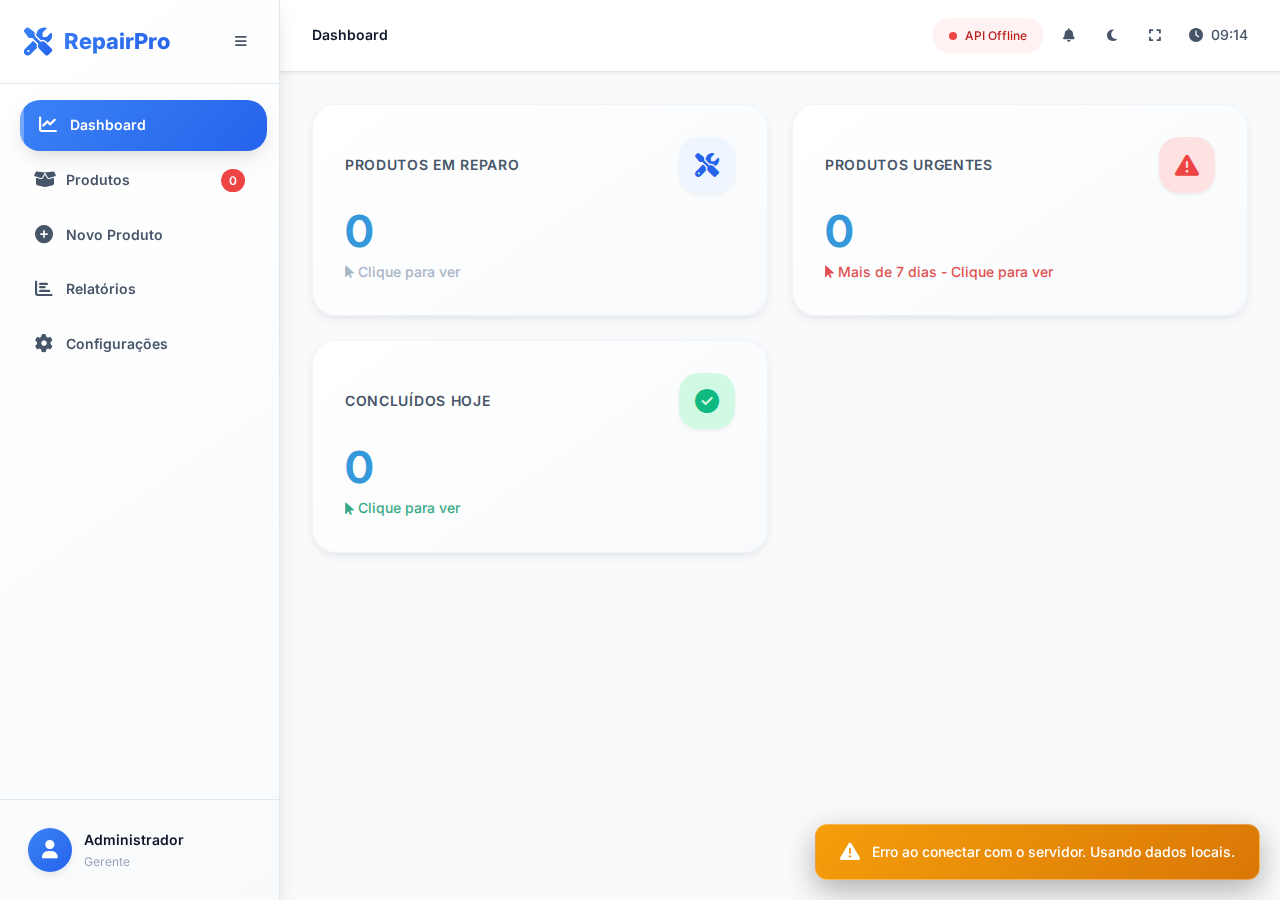
<file: index.html>
<!DOCTYPE html>
<html lang="pt-BR">
<head>
    <meta charset="UTF-8">
    <meta name="viewport" content="width=device-width, initial-scale=1.0">
    <title>RepairPro - Sistema Profissional de Gestão de Consertos</title>
    <link rel="stylesheet" href="styles.css">
    <link href="https://cdnjs.cloudflare.com/ajax/libs/font-awesome/6.4.0/css/all.min.css" rel="stylesheet">
    <link href="https://fonts.googleapis.com/css2?family=Inter:wght@300;400;500;600;700;800&display=swap" rel="stylesheet">
</head>
<body>
    <!-- Sidebar Navigation -->
    <nav class="sidebar" id="sidebar">
        <div class="sidebar-header">
            <div class="logo">
                <i class="fas fa-tools"></i>
                <span class="logo-text">RepairPro</span>
            </div>
            <button class="sidebar-toggle" id="sidebarToggle">
                <i class="fas fa-bars"></i>
            </button>
        </div>
        
        <div class="sidebar-menu">
            <ul class="menu-list">
                <li class="menu-item active" data-page="dashboard">
                    <a href="#" class="menu-link">
                        <i class="fas fa-chart-line"></i>
                        <span class="menu-text">Dashboard</span>
                    </a>
                </li>
                <li class="menu-item" data-page="produtos">
                    <a href="#" class="menu-link">
                        <i class="fas fa-box-open"></i>
                        <span class="menu-text">Produtos</span>
                        <span class="menu-badge" id="produtosBadge">0</span>
                    </a>
                </li>
                <li class="menu-item" data-page="cadastro">
                    <a href="#" class="menu-link">
                        <i class="fas fa-plus-circle"></i>
                        <span class="menu-text">Novo Produto</span>
                    </a>
                </li>
                <li class="menu-item" data-page="relatorios">
                    <a href="#" class="menu-link">
                        <i class="fas fa-chart-bar"></i>
                        <span class="menu-text">Relatórios</span>
                    </a>
                </li>
                <li class="menu-item" data-page="configuracoes">
                    <a href="#" class="menu-link">
                        <i class="fas fa-cog"></i>
                        <span class="menu-text">Configurações</span>
                    </a>
                </li>
            </ul>
        </div>
        
        <div class="sidebar-footer">
            <div class="user-info">
                <div class="user-avatar">
                    <i class="fas fa-user"></i>
                </div>
                <div class="user-details">
                    <span class="user-name">Administrador</span>
                    <span class="user-role">Gerente</span>
                </div>
            </div>
        </div>
    </nav>

    <!-- Main Content -->
    <main class="main-content">
        <!-- Top Header -->
        <header class="top-header">
            <div class="header-left">
                <button class="mobile-menu-toggle" id="mobileMenuToggle">
                    <i class="fas fa-bars"></i>
                </button>
                <div class="breadcrumb">
                    <span class="breadcrumb-item active" id="currentPage">Dashboard</span>
                </div>
            </div>
            
            <div class="header-right">
                <div class="header-actions">
                    <div class="api-status" id="apiStatus" title="Status da API">
                        <span class="api-status-dot"></span>
                        <span class="api-status-text">Conectando...</span>
                    </div>
                    <button class="header-btn" id="btnNotifications" title="Notificações">
                        <i class="fas fa-bell"></i>
                        <span class="notification-badge" id="notificationCount" style="display: none;">0</span>
                    </button>
                    <button class="header-btn" id="btnTheme" title="Alternar Tema">
                        <i class="fas fa-moon"></i>
                    </button>
                    <button class="header-btn" id="btnFullscreen" title="Tela Cheia">
                        <i class="fas fa-expand"></i>
                    </button>
                </div>
                
                <div class="current-time">
                    <i class="fas fa-clock"></i>
                    <span id="currentTime"></span>
                </div>
            </div>
        </header>

        <!-- Page Content Container -->
        <div class="page-container" id="pageContainer">
            <!-- Content will be dynamically loaded here -->
        </div>
    </main>

    <!-- Notification Panel -->
    <div class="notification-panel" id="notificationPanel">
        <div class="notification-header">
            <h3>Notificações</h3>
            <button class="close-notifications" id="closeNotifications">
                <i class="fas fa-times"></i>
            </button>
        </div>
        <div class="notification-list" id="notificationList">
            <!-- Notifications will be loaded here -->
        </div>
    </div>

    <!-- Overlay -->
    <div class="overlay" id="overlay"></div>

    <!-- Modal de Produto Detalhado -->
    <div id="modalProdutoDetalhado" class="modal-overlay">
        <div class="modal-container">
            <div class="modal-header-detailed">
                <h2 id="modalTitulo">Detalhes do Produto</h2>
                <button class="modal-close" id="closeModalDetalhado">
                    <i class="fas fa-times"></i>
                </button>
            </div>
            <div class="modal-body-detailed" id="modalBodyDetalhado">
                <!-- Content will be loaded dynamically -->
            </div>
        </div>
    </div>

    <!-- Input oculto para importar arquivos -->
    <input type="file" id="inputImportar" accept=".json" style="display: none;">

    <script>
    // Script inline para testar os cards imediatamente
    console.log('✅ INLINE: Script carregado!');
    
    document.addEventListener('DOMContentLoaded', () => {
        console.log('✅ INLINE: DOM carregado!');
        
        // Configurar cliques nos cards
        const cardReparo = document.getElementById('card-em-reparo');
        const cardUrgentes = document.getElementById('card-urgentes');
        const cardConcluidos = document.getElementById('card-concluidos');
        
        console.log('Cards encontrados:', { cardReparo, cardUrgentes, cardConcluidos });
        
        if (cardReparo) {
            cardReparo.style.cursor = 'pointer';
            cardReparo.addEventListener('click', () => {
                alert('Card Produtos em Reparo clicado!');
                console.log('Clicou em Reparo');
            });
        }
        
        if (cardUrgentes) {
            cardUrgentes.style.cursor = 'pointer';
            cardUrgentes.addEventListener('click', () => {
                alert('Card Produtos Urgentes clicado!');
                console.log('Clicou em Urgentes');
            });
        }
        
        if (cardConcluidos) {
            cardConcluidos.style.cursor = 'pointer';
            cardConcluidos.addEventListener('click', () => {
                alert('Card Concluídos Hoje clicado!');
                console.log('Clicou em Concluídos');
            });
        }
    });
    </script>
    <script src="script.js"></script>
</body>
</html>
</file>
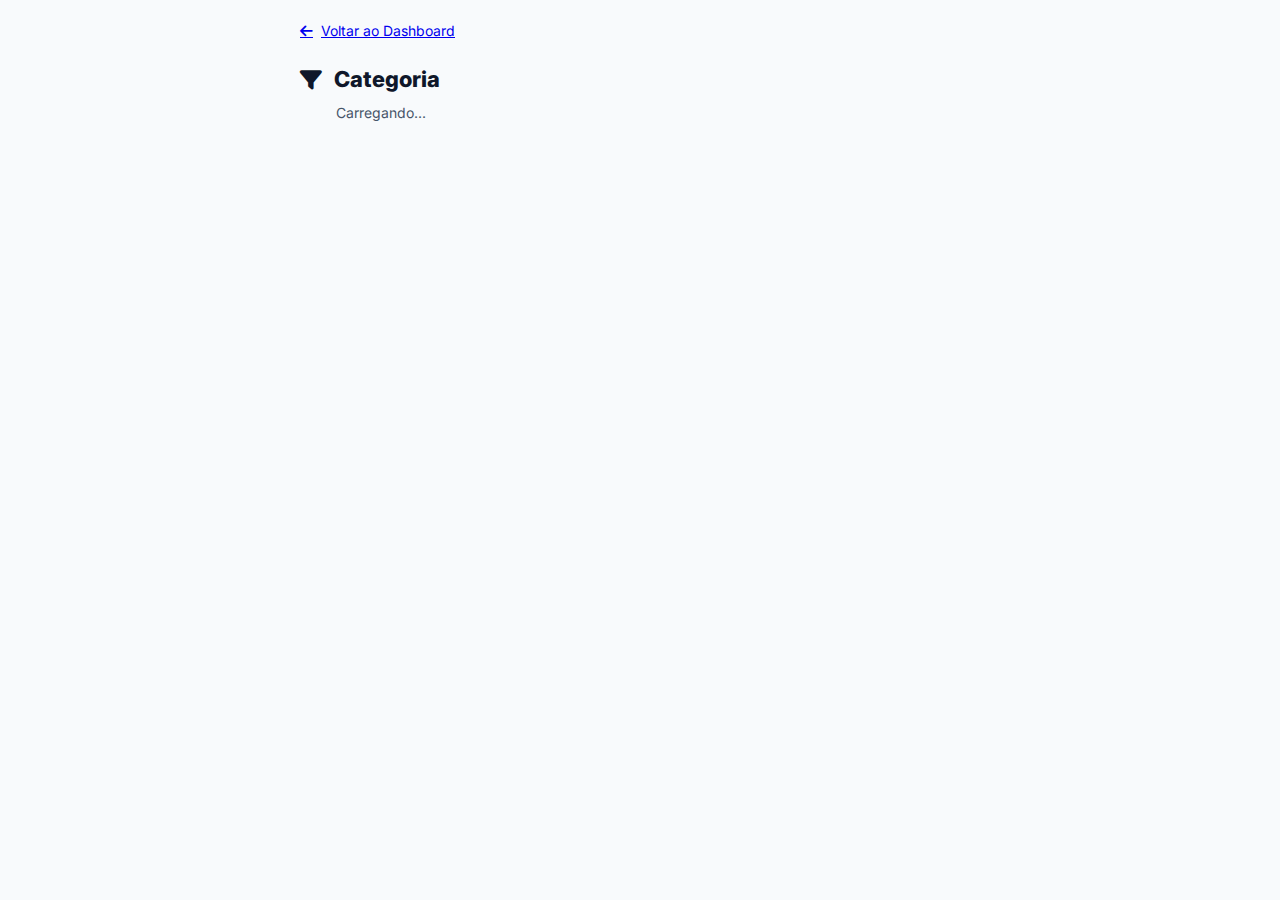
<file: categoria.html>
<!DOCTYPE html>
<html lang="pt-BR">
<head>
  <meta charset="UTF-8" />
  <meta name="viewport" content="width=device-width, initial-scale=1.0" />
  <title>RepairPro - Categoria</title>
  <link rel="stylesheet" href="styles.css" />
  <link href="https://cdnjs.cloudflare.com/ajax/libs/font-awesome/6.4.0/css/all.min.css" rel="stylesheet" />
  <link href="https://fonts.googleapis.com/css2?family=Inter:wght@300;400;500;600;700;800&display=swap" rel="stylesheet" />
  <style>
    .categoria-header {
      display: flex;
      align-items: center;
      justify-content: space-between;
      margin: 1.25rem 0 1rem 0;
    }
    .categoria-title {
      display: flex; align-items: center; gap: .75rem;
      font-size: 1.375rem; font-weight: 800;
    }
    .categoria-sub {
      color: var(--text-secondary);
      margin-left: 2.25rem;
    }
    .back-link { display: inline-flex; align-items: center; gap: .5rem; }
    .back-link i { font-size: 0.9rem; }
  </style>
</head>
<body>
  <main class="main-content" style="padding: 1.25rem;">
    <a class="back-link" href="index.html"><i class="fas fa-arrow-left"></i> Voltar ao Dashboard</a>

    <div class="categoria-header">
      <div>
        <div class="categoria-title" id="categoriaTitulo">
          <i class="fas fa-filter"></i> Categoria
        </div>
        <div class="categoria-sub" id="categoriaSub">Carregando...</div>
      </div>
    </div>

    <div class="products-grid" id="listaCategoria"></div>
  </main>

  <script src="script.js"></script>
  <script>
    // Aguarda o sistema estar pronto
    document.addEventListener('DOMContentLoaded', async () => {
      // Tenta várias vezes até o objeto global estar disponível
      const waitForSistema = () => new Promise((resolve) => {
        const start = Date.now();
        const timer = setInterval(() => {
          if (window.sistema && window.sistema.listarProdutosAPI) {
            clearInterval(timer);
            resolve(window.sistema);
          }
          if (Date.now() - start > 3000) {
            clearInterval(timer);
            resolve(window.sistema);
          }
        }, 50);
      });

      const sistema = await waitForSistema();
      const params = new URLSearchParams(window.location.search);
      const filtro = params.get('filtro') || 'todos';

      // Título e subtítulo
      const titulo = document.getElementById('categoriaTitulo');
      const sub = document.getElementById('categoriaSub');
      const mapTitulo = {
        'reparo': 'Produtos em Reparo',
        'urgente': 'Produtos Urgentes',
        'concluido-hoje': 'Concluídos Hoje',
        'concluido': 'Concluídos',
        'pendente': 'Pendentes'
      };
      titulo.innerHTML = `<i class="fas fa-filter"></i> ${mapTitulo[filtro] || 'Categoria'}`;

      try {
        // Mapeia para o valor aceito pela API
        const statusAPI = sistema.mapearFiltroURLParaStatusAPI(filtro);
        const listaEl = document.getElementById('listaCategoria');
        sub.textContent = 'Carregando produtos...';

        // Faz a requisição filtrada diretamente na API
        const dados = await sistema.listarProdutosAPI(statusAPI ? { status: statusAPI } : {});
        const produtos = (dados || []).map(p => sistema.mapearDaAPI(p));

        if (!produtos.length) {
          sub.textContent = 'Nenhum produto encontrado para esta categoria.';
          listaEl.innerHTML = sistema.getEmptyState ? sistema.getEmptyState() : '<p>Nenhum produto.</p>';
          return;
        }

        sub.textContent = `${produtos.length} produto(s) encontrado(s)`;
        listaEl.innerHTML = produtos.map(p => sistema.criarCardProduto(p)).join('');
      } catch (e) {
        console.error(e);
        sub.textContent = 'Erro ao carregar produtos.';
      }
    });
  </script>
</body>
</html>
</file>
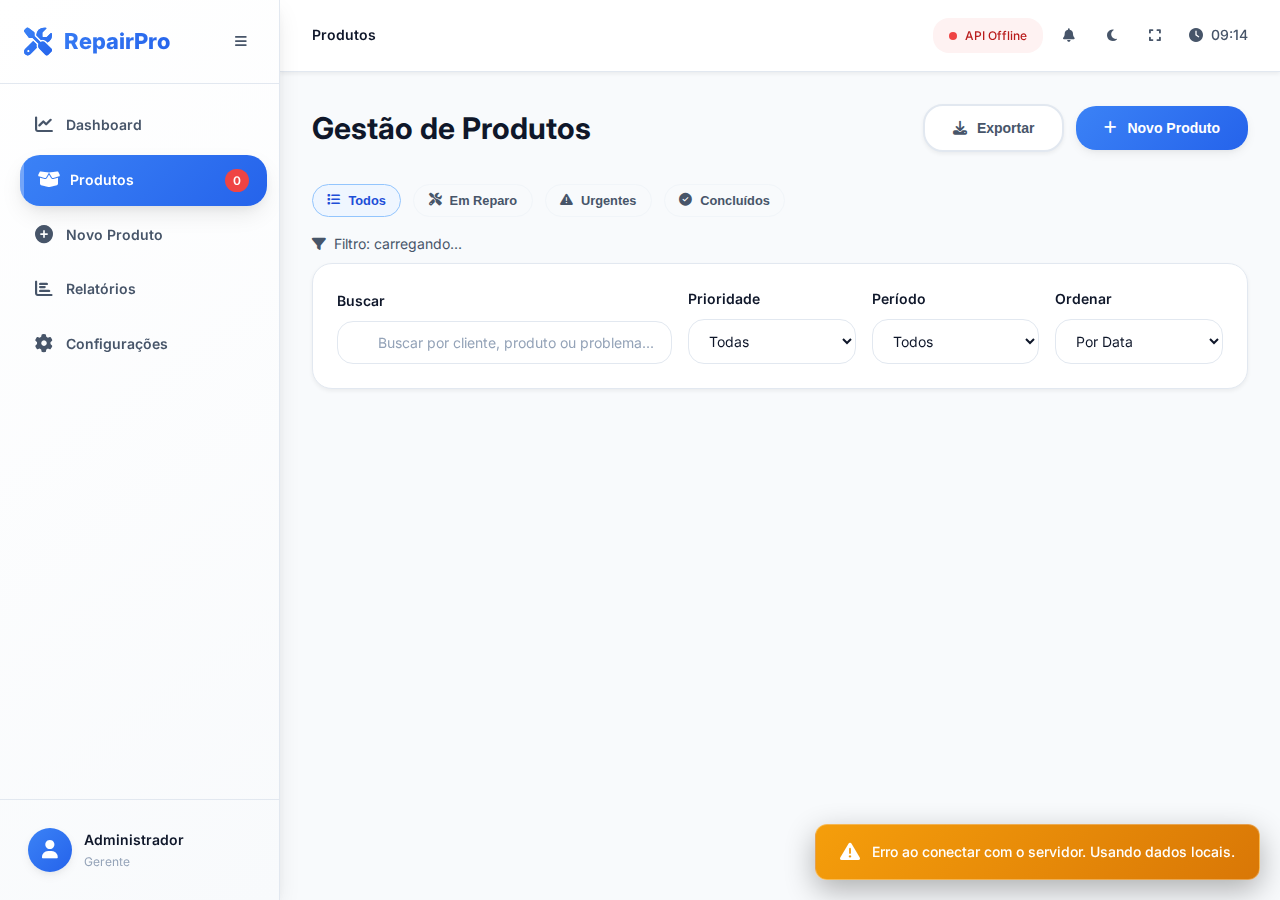
<file: produtos.html>
<!DOCTYPE html>
<html lang="pt-BR">
<head>
    <meta charset="UTF-8">
    <meta name="viewport" content="width=device-width, initial-scale=1.0">
    <title>RepairPro - Produtos</title>
    <link rel="stylesheet" href="styles.css">
    <link href="https://cdnjs.cloudflare.com/ajax/libs/font-awesome/6.4.0/css/all.min.css" rel="stylesheet">
    <link href="https://fonts.googleapis.com/css2?family=Inter:wght@300;400;500;600;700;800&display=swap" rel="stylesheet">
</head>
<body>
    <!-- Sidebar Navigation -->
    <nav class="sidebar" id="sidebar">
        <div class="sidebar-header">
            <div class="logo">
                <i class="fas fa-tools"></i>
                <span class="logo-text">RepairPro</span>
            </div>
            <button class="sidebar-toggle" id="sidebarToggle">
                <i class="fas fa-bars"></i>
            </button>
        </div>
        
        <div class="sidebar-menu">
            <ul class="menu-list">
                <li class="menu-item" data-page="dashboard">
                    <a href="index.html" class="menu-link">
                        <i class="fas fa-chart-line"></i>
                        <span class="menu-text">Dashboard</span>
                    </a>
                </li>
                <li class="menu-item active" data-page="produtos">
                    <a href="#" class="menu-link">
                        <i class="fas fa-box-open"></i>
                        <span class="menu-text">Produtos</span>
                        <span class="menu-badge" id="produtosBadge">0</span>
                    </a>
                </li>
                <li class="menu-item" data-page="cadastro">
                    <a href="#" class="menu-link">
                        <i class="fas fa-plus-circle"></i>
                        <span class="menu-text">Novo Produto</span>
                    </a>
                </li>
                <li class="menu-item" data-page="relatorios">
                    <a href="#" class="menu-link">
                        <i class="fas fa-chart-bar"></i>
                        <span class="menu-text">Relatórios</span>
                    </a>
                </li>
                <li class="menu-item" data-page="configuracoes">
                    <a href="#" class="menu-link">
                        <i class="fas fa-cog"></i>
                        <span class="menu-text">Configurações</span>
                    </a>
                </li>
            </ul>
        </div>
        
        <div class="sidebar-footer">
            <div class="user-info">
                <div class="user-avatar">
                    <i class="fas fa-user"></i>
                </div>
                <div class="user-details">
                    <span class="user-name">Administrador</span>
                    <span class="user-role">Gerente</span>
                </div>
            </div>
        </div>
    </nav>

    <!-- Main Content -->
    <main class="main-content">
        <!-- Top Header -->
        <header class="top-header">
            <div class="header-left">
                <button class="mobile-menu-toggle" id="mobileMenuToggle">
                    <i class="fas fa-bars"></i>
                </button>
                <div class="breadcrumb">
                    <span class="breadcrumb-item active" id="currentPage">Produtos</span>
                </div>
            </div>
            
            <div class="header-right">
                <div class="header-actions">
                    <div class="api-status" id="apiStatus" title="Status da API">
                        <span class="api-status-dot"></span>
                        <span class="api-status-text">Conectando...</span>
                    </div>
                    <button class="header-btn" id="btnNotifications" title="Notificações">
                        <i class="fas fa-bell"></i>
                        <span class="notification-badge" id="notificationCount" style="display: none;">0</span>
                    </button>
                    <button class="header-btn" id="btnTheme" title="Alternar Tema">
                        <i class="fas fa-moon"></i>
                    </button>
                    <button class="header-btn" id="btnFullscreen" title="Tela Cheia">
                        <i class="fas fa-expand"></i>
                    </button>
                </div>
                
                <div class="current-time">
                    <i class="fas fa-clock"></i>
                    <span id="currentTime"></span>
                </div>
            </div>
        </header>

        <!-- Page Content Container -->
        <div class="page-container" id="pageContainer">
            <!-- Content will be dynamically loaded here -->
        </div>
    </main>

    <!-- Notification Panel -->
    <div class="notification-panel" id="notificationPanel">
        <div class="notification-header">
            <h3>Notificações</h3>
            <button class="close-notifications" id="closeNotifications">
                <i class="fas fa-times"></i>
            </button>
        </div>
        <div class="notification-list" id="notificationList">
            <!-- Notifications will be loaded here -->
        </div>
    </div>

    <!-- Overlay -->
    <div class="overlay" id="overlay"></div>

    <!-- Modal de Produto Detalhado -->
    <div id="modalProdutoDetalhado" class="modal-overlay">
        <div class="modal-container">
            <div class="modal-header-detailed">
                <h2 id="modalTitulo">Detalhes do Produto</h2>
                <button class="modal-close" id="closeModalDetalhado">
                    <i class="fas fa-times"></i>
                </button>
            </div>
            <div class="modal-body-detailed" id="modalBodyDetalhado">
                <!-- Content will be loaded dynamically -->
            </div>
        </div>
    </div>

    <!-- Input oculto para importar arquivos -->
    <input type="file" id="inputImportar" accept=".json" style="display: none;">

    <script src="script.js"></script>
</body>
</html>
</file>
<file: styles.css>
/* ===== RESET & BASE STYLES ===== */
* {
    margin: 0;
    padding: 0;
    box-sizing: border-box;
}

:root {
    /* Primary Colors - Modern Blue Gradient Palette */
    --primary-50: #eff6ff;
    --primary-100: #dbeafe;
    --primary-200: #bfdbfe;
    --primary-300: #93c5fd;
    --primary-400: #60a5fa;
    --primary-500: #3b82f6;
    --primary-600: #2563eb;
    --primary-700: #1d4ed8;
    --primary-800: #1e40af;
    --primary-900: #1e3a8a;
    
    /* Neutral Colors - Sophisticated Gray Scale */
    --neutral-50: #f8fafc;
    --neutral-100: #f1f5f9;
    --neutral-200: #e2e8f0;
    --neutral-300: #cbd5e1;
    --neutral-400: #94a3b8;
    --neutral-500: #64748b;
    --neutral-600: #475569;
    --neutral-700: #334155;
    --neutral-800: #1e293b;
    --neutral-900: #0f172a;
    
    /* Status Colors - Vibrant & Professional */
    --success-50: #ecfdf5;
    --success-100: #d1fae5;
    --success-500: #10b981;
    --success-600: #059669;
    --success-700: #047857;
    
    --warning-50: #fffbeb;
    --warning-100: #fef3c7;
    --warning-500: #f59e0b;
    --warning-600: #d97706;
    --warning-700: #b45309;
    
    --error-50: #fef2f2;
    --error-100: #fee2e2;
    --error-500: #ef4444;
    --error-600: #dc2626;
    --error-700: #b91c1c;
    
    /* Semantic Colors - Light Mode */
    --background: #ffffff;
    --surface: #ffffff;
    --surface-secondary: #f8fafc;
    --surface-hover: #f1f5f9;
    --border: #e2e8f0;
    --border-light: #f1f5f9;
    --text-primary: #0f172a;
    --text-secondary: #475569;
    --text-muted: #94a3b8;
    
    /* Gradients */
    --gradient-primary: linear-gradient(135deg, #667eea 0%, #764ba2 100%);
    --gradient-success: linear-gradient(135deg, #10b981 0%, #059669 100%);
    --gradient-warning: linear-gradient(135deg, #f59e0b 0%, #d97706 100%);
    --gradient-error: linear-gradient(135deg, #ef4444 0%, #dc2626 100%);
    --gradient-blue: linear-gradient(135deg, #3b82f6 0%, #2563eb 100%);
    --gradient-purple: linear-gradient(135deg, #8b5cf6 0%, #7c3aed 100%);
    --gradient-surface: linear-gradient(145deg, #ffffff 0%, #f8fafc 100%);
    
    /* Layout */
    --sidebar-width: 280px;
    --sidebar-collapsed-width: 80px;
    --header-height: 72px;
    
    /* Shadows - Enhanced 3D Effect */
    --shadow-xs: 0 1px 2px 0 rgba(0, 0, 0, 0.05);
    --shadow-sm: 0 2px 4px 0 rgba(0, 0, 0, 0.06);
    --shadow-md: 0 4px 12px -2px rgba(0, 0, 0, 0.08), 0 2px 6px -2px rgba(0, 0, 0, 0.05);
    --shadow-lg: 0 10px 24px -4px rgba(0, 0, 0, 0.1), 0 4px 12px -4px rgba(0, 0, 0, 0.08);
    --shadow-xl: 0 20px 40px -8px rgba(0, 0, 0, 0.12), 0 8px 16px -6px rgba(0, 0, 0, 0.1);
    --shadow-2xl: 0 25px 50px -12px rgba(0, 0, 0, 0.25);
    --shadow-inner: inset 0 2px 4px 0 rgba(0, 0, 0, 0.06);
    
    /* Border Radius - Larger & More Modern */
    --radius-sm: 0.5rem;
    --radius-md: 0.75rem;
    --radius-lg: 1rem;
    --radius-xl: 1.25rem;
    --radius-2xl: 1.5rem;
    --radius-3xl: 2rem;
    --radius-full: 9999px;
    
    /* Transitions - Smooth & Professional */
    --transition-fast: 150ms cubic-bezier(0.4, 0, 0.2, 1);
    --transition-normal: 250ms cubic-bezier(0.4, 0, 0.2, 1);
    --transition-slow: 350ms cubic-bezier(0.4, 0, 0.2, 1);
    --transition-bounce: 500ms cubic-bezier(0.68, -0.55, 0.265, 1.55);
}

body {
    font-family: 'Inter', -apple-system, BlinkMacSystemFont, 'Segoe UI', Roboto, 'Helvetica Neue', Arial, sans-serif;
    background: var(--surface-secondary);
    color: var(--text-primary);
    line-height: 1.6;
    font-size: 14px;
    overflow-x: hidden;
    -webkit-font-smoothing: antialiased;
    -moz-osx-font-smoothing: grayscale;
    transition: background-color var(--transition-normal), color var(--transition-normal);
}

/* ===== SIDEBAR ===== */
.sidebar {
    position: fixed;
    top: 0;
    left: 0;
    width: var(--sidebar-width);
    height: 100vh;
    background: var(--gradient-surface);
    border-right: 1px solid var(--border);
    box-shadow: var(--shadow-lg);
    z-index: 1000;
    transition: all var(--transition-normal);
    display: flex;
    flex-direction: column;
    backdrop-filter: blur(10px);
}

.sidebar.collapsed {
    width: var(--sidebar-collapsed-width);
}

.sidebar-header {
    padding: 1.5rem;
    border-bottom: 1px solid var(--border);
    display: flex;
    align-items: center;
    justify-content: space-between;
    min-height: var(--header-height);
}

.logo {
    display: flex;
    align-items: center;
    gap: 0.75rem;
    font-weight: 800;
    font-size: 1.375rem;
    background: var(--gradient-blue);
    -webkit-background-clip: text;
    -webkit-text-fill-color: transparent;
    background-clip: text;
}

.logo i {
    font-size: 1.75rem;
    background: var(--gradient-blue);
    -webkit-background-clip: text;
    -webkit-text-fill-color: transparent;
    background-clip: text;
    animation: pulse 2s ease-in-out infinite;
}

.logo-text {
    transition: opacity var(--transition-normal);
}

.sidebar.collapsed .logo-text {
    opacity: 0;
    width: 0;
}

.sidebar-toggle {
    background: none;
    border: none;
    color: var(--text-secondary);
    cursor: pointer;
    padding: 0.5rem;
    border-radius: var(--radius-md);
    transition: all var(--transition-fast);
}

.sidebar-toggle:hover {
    background-color: var(--neutral-100);
    color: var(--text-primary);
}

.sidebar-menu {
    flex: 1;
    padding: 1rem 0;
    overflow-y: auto;
}

.menu-list {
    list-style: none;
    padding: 0 1rem;
}

.menu-item {
    margin-bottom: 0.25rem;
}

.menu-link {
    display: flex;
    align-items: center;
    gap: 0.75rem;
    padding: 0.875rem 1.125rem;
    color: var(--text-secondary);
    text-decoration: none;
    border-radius: var(--radius-xl);
    transition: all var(--transition-normal);
    position: relative;
    font-weight: 600;
    overflow: hidden;
}

.menu-link::before {
    content: '';
    position: absolute;
    left: 0;
    top: 0;
    width: 4px;
    height: 100%;
    background: var(--gradient-blue);
    transform: scaleY(0);
    transition: transform var(--transition-normal);
    border-radius: 0 4px 4px 0;
}

.menu-link:hover {
    background: var(--primary-50);
    color: var(--primary-600);
    transform: translateX(4px);
}

.menu-link:hover::before {
    transform: scaleY(1);
}

.menu-item.active .menu-link {
    background: var(--gradient-blue);
    color: white;
    box-shadow: var(--shadow-lg);
    transform: translateX(4px);
}

.menu-item.active .menu-link::before {
    transform: scaleY(1);
    background: rgba(255, 255, 255, 0.3);
}

.menu-link i {
    font-size: 1.125rem;
    width: 1.25rem;
    text-align: center;
}

.menu-text {
    transition: opacity var(--transition-normal);
    white-space: nowrap;
}

.sidebar.collapsed .menu-text {
    opacity: 0;
    width: 0;
}

.menu-badge {
    background-color: var(--error-500);
    color: white;
    font-size: 0.75rem;
    font-weight: 600;
    padding: 0.125rem 0.5rem;
    border-radius: 9999px;
    margin-left: auto;
    min-width: 1.25rem;
    text-align: center;
    transition: opacity var(--transition-normal);
}

.sidebar.collapsed .menu-badge {
    opacity: 0;
    width: 0;
}

.sidebar-footer {
    padding: 1rem;
    border-top: 1px solid var(--border);
}

.user-info {
    display: flex;
    align-items: center;
    gap: 0.75rem;
    padding: 0.75rem;
    border-radius: var(--radius-lg);
    transition: background-color var(--transition-fast);
}

.user-info:hover {
    background-color: var(--neutral-50);
}

.user-avatar {
    width: 2.75rem;
    height: 2.75rem;
    background: var(--gradient-blue);
    border-radius: var(--radius-full);
    display: flex;
    align-items: center;
    justify-content: center;
    color: white;
    font-size: 1.125rem;
    box-shadow: var(--shadow-md);
    transition: all var(--transition-normal);
}

.user-info:hover .user-avatar {
    transform: scale(1.1);
    box-shadow: var(--shadow-lg);
}

.user-details {
    display: flex;
    flex-direction: column;
    transition: opacity var(--transition-normal);
}

.sidebar.collapsed .user-details {
    opacity: 0;
    width: 0;
}

.user-name {
    font-weight: 600;
    color: var(--text-primary);
    font-size: 0.875rem;
}

.user-role {
    font-size: 0.75rem;
    color: var(--text-muted);
}

/* ===== MAIN CONTENT ===== */
.main-content {
    margin-left: var(--sidebar-width);
    min-height: 100vh;
    transition: margin-left var(--transition-normal);
    display: flex;
    flex-direction: column;
}

.sidebar.collapsed + .main-content {
    margin-left: var(--sidebar-collapsed-width);
}

/* ===== TOP HEADER ===== */
.top-header {
    height: var(--header-height);
    background: var(--background);
    border-bottom: 1px solid var(--border);
    display: flex;
    align-items: center;
    justify-content: space-between;
    padding: 0 2rem;
    position: sticky;
    top: 0;
    z-index: 100;
}

.header-left {
    display: flex;
    align-items: center;
    gap: 1rem;
}

.mobile-menu-toggle {
    display: none;
    background: none;
    border: none;
    color: var(--text-secondary);
    cursor: pointer;
    padding: 0.5rem;
    border-radius: var(--radius-md);
}

.mobile-menu-toggle:hover {
    background-color: var(--neutral-100);
}

.breadcrumb {
    display: flex;
    align-items: center;
    gap: 0.5rem;
}

.breadcrumb-item {
    color: var(--text-secondary);
    font-size: 0.875rem;
}

.breadcrumb-item.active {
    color: var(--text-primary);
    font-weight: 600;
}

.header-right {
    display: flex;
    align-items: center;
    gap: 1rem;
}

.header-actions {
    display: flex;
    align-items: center;
    gap: 0.5rem;
}

/* API Status Indicator */
.api-status {
    display: flex;
    align-items: center;
    gap: 0.5rem;
    padding: 0.5rem 1rem;
    background: var(--neutral-50);
    border-radius: var(--radius-lg);
    font-size: 0.75rem;
    font-weight: 500;
    transition: all var(--transition-fast);
}

.api-status-dot {
    width: 8px;
    height: 8px;
    border-radius: 50%;
    background: var(--warning-500);
    animation: pulse-dot 2s infinite;
}

.api-status.connected .api-status-dot {
    background: var(--success-500);
    animation: none;
}

.api-status.disconnected .api-status-dot {
    background: var(--error-500);
    animation: none;
}

.api-status.connected {
    background: var(--success-50);
    color: var(--success-700);
}

.api-status.disconnected {
    background: var(--error-50);
    color: var(--error-700);
}

.api-status-text {
    white-space: nowrap;
}

@keyframes pulse-dot {
    0%, 100% {
        opacity: 1;
        transform: scale(1);
    }
    50% {
        opacity: 0.5;
        transform: scale(1.1);
    }
}

.header-btn {
    position: relative;
    background: none;
    border: none;
    color: var(--text-secondary);
    cursor: pointer;
    padding: 0.75rem;
    border-radius: var(--radius-md);
    transition: all var(--transition-fast);
}

.header-btn:hover {
    background-color: var(--neutral-100);
    color: var(--text-primary);
}

.notification-badge {
    position: absolute;
    top: 0.25rem;
    right: 0.25rem;
    background-color: var(--error-500);
    color: white;
    font-size: 0.625rem;
    font-weight: 600;
    padding: 0.125rem 0.375rem;
    border-radius: 9999px;
    min-width: 1rem;
    text-align: center;
}

.current-time {
    display: flex;
    align-items: center;
    gap: 0.5rem;
    color: var(--text-secondary);
    font-size: 0.875rem;
    font-weight: 500;
}

/* ===== PAGE CONTAINER ===== */
.page-container {
    flex: 1;
    padding: 2rem;
    max-width: 100%;
    overflow-x: auto;
}

/* ===== DASHBOARD STYLES ===== */
.dashboard-grid {
    display: grid;
    grid-template-columns: repeat(auto-fit, minmax(300px, 1fr));
    gap: 1.5rem;
    margin-bottom: 2rem;
}

.stat-card {
    background: var(--gradient-surface);
    border: 1px solid var(--border-light);
    border-radius: var(--radius-2xl);
    padding: 2rem;
    transition: all var(--transition-normal);
    position: relative;
    overflow: hidden;
    box-shadow: var(--shadow-md);
}

.stat-card::before {
    content: '';
    position: absolute;
    top: 0;
    left: 0;
    width: 100%;
    height: 100%;
    background: var(--gradient-blue);
    opacity: 0;
    transition: opacity var(--transition-normal);
    z-index: 0;
}

.stat-card::after {
    content: '';
    position: absolute;
    bottom: 0;
    left: 0;
    width: 100%;
    height: 4px;
    background: var(--gradient-blue);
    transform: scaleX(0);
    transform-origin: left;
    transition: transform var(--transition-normal);
}

.stat-card:hover {
    box-shadow: var(--shadow-xl);
    transform: translateY(-8px) scale(1.02);
    border-color: var(--primary-200);
}

.stat-card:hover::before {
    opacity: 0.03;
}

.stat-card:hover::after {
    transform: scaleX(1);
}

.stat-card > * {
    position: relative;
    z-index: 1;
}

/* Stat Card Clickable */
.stat-card-clickable {
    cursor: pointer;
    user-select: none;
}

.stat-card-clickable:hover {
    box-shadow: var(--shadow-2xl);
    transform: translateY(-10px) scale(1.03);
    border-color: var(--primary-300);
}

.stat-card-clickable:active {
    transform: translateY(-6px) scale(1.01);
    transition: transform 0.1s ease;
}

.stat-card-clickable .stat-change {
    opacity: 0.8;
    transition: opacity var(--transition-fast);
}

.stat-card-clickable:hover .stat-change {
    opacity: 1;
}

.stat-header {
    display: flex;
    align-items: center;
    justify-content: space-between;
    margin-bottom: 1rem;
}

.stat-title {
    font-size: 0.875rem;
    font-weight: 600;
    color: var(--text-secondary);
    text-transform: uppercase;
    letter-spacing: 0.05em;
}

.stat-icon {
    width: 3.5rem;
    height: 3.5rem;
    border-radius: var(--radius-xl);
    display: flex;
    align-items: center;
    justify-content: center;
    font-size: 1.5rem;
    background: var(--primary-50);
    color: var(--primary-600);
    box-shadow: var(--shadow-sm);
    transition: all var(--transition-normal);
}

.stat-card:hover .stat-icon {
    transform: scale(1.1) rotate(5deg);
    box-shadow: var(--shadow-md);
}

.stat-value {
    font-size: 2.75rem;
    font-weight: 900;
    color: var(--text-primary);
    margin-bottom: 0.5rem;
    line-height: 1;
    letter-spacing: -0.02em;
    transition: all var(--transition-normal);
}

.stat-card:hover .stat-value {
    transform: scale(1.05);
    color: var(--primary-600);
}

.stat-change {
    display: flex;
    align-items: center;
    gap: 0.25rem;
    font-size: 0.875rem;
    font-weight: 500;
}

.stat-change.positive {
    color: var(--success-600);
}

.stat-change.negative {
    color: var(--error-600);
}

.stat-change.neutral {
    color: var(--text-muted);
}

/* ===== PRODUCTS PAGE ===== */
.products-header {
    display: flex;
    align-items: center;
    justify-content: space-between;
    margin-bottom: 2rem;
    flex-wrap: wrap;
    gap: 1rem;
}

.page-title {
    font-size: 1.875rem;
    font-weight: 700;
    color: var(--text-primary);
    margin: 0;
}

.products-actions {
    display: flex;
    align-items: center;
    gap: 0.75rem;
}

.btn-primary {
    background: var(--gradient-blue);
    color: white;
    border: none;
    padding: 0.875rem 1.75rem;
    border-radius: var(--radius-xl);
    font-weight: 700;
    font-size: 0.875rem;
    cursor: pointer;
    transition: all var(--transition-normal);
    display: flex;
    align-items: center;
    gap: 0.625rem;
    box-shadow: var(--shadow-md);
    position: relative;
    overflow: hidden;
}

.btn-primary::before {
    content: '';
    position: absolute;
    top: 0;
    left: -100%;
    width: 100%;
    height: 100%;
    background: linear-gradient(90deg, transparent, rgba(255, 255, 255, 0.3), transparent);
    transition: left 0.5s;
}

.btn-primary:hover {
    transform: translateY(-2px) scale(1.02);
    box-shadow: var(--shadow-lg);
}

.btn-primary:hover::before {
    left: 100%;
}

.btn-primary:active {
    transform: translateY(0) scale(0.98);
}

.btn-secondary {
    background: var(--background);
    color: var(--text-secondary);
    border: 2px solid var(--border);
    padding: 0.875rem 1.75rem;
    border-radius: var(--radius-xl);
    font-weight: 600;
    font-size: 0.875rem;
    cursor: pointer;
    transition: all var(--transition-normal);
    display: flex;
    align-items: center;
    gap: 0.625rem;
    box-shadow: var(--shadow-sm);
}

.btn-secondary:hover {
    background: var(--surface-hover);
    border-color: var(--primary-300);
    color: var(--primary-600);
    transform: translateY(-2px);
    box-shadow: var(--shadow-md);
}

.btn-secondary:active {
    transform: translateY(0);
}

.products-filters {
    background: var(--background);
    border: 1px solid var(--border);
    border-radius: var(--radius-xl);
    padding: 1.5rem;
    margin-bottom: 1.5rem;
}

.filters-row {
    display: grid;
    grid-template-columns: 2fr 1fr 1fr 1fr;
    gap: 1rem;
    align-items: end;
}

.filter-group {
    display: flex;
    flex-direction: column;
    gap: 0.5rem;
}

.filter-label {
    font-size: 0.875rem;
    font-weight: 600;
    color: var(--text-primary);
}

.search-input {
    width: 100%;
    padding: 0.75rem 1rem 0.75rem 2.5rem;
    border: 1px solid var(--border);
    border-radius: var(--radius-lg);
    font-size: 0.875rem;
    background: var(--background);
    color: var(--text-primary);
    transition: all var(--transition-fast);
    position: relative;
}

.search-input:focus {
    outline: none;
    border-color: var(--primary-500);
    box-shadow: 0 0 0 3px var(--primary-50);
}

.search-wrapper {
    position: relative;
}

.search-icon {
    position: absolute;
    left: 0.75rem;
    top: 50%;
    transform: translateY(-50%);
    color: var(--text-muted);
    font-size: 1rem;
    pointer-events: none;
}

.filter-select {
    padding: 0.75rem 1rem;
    border: 1px solid var(--border);
    border-radius: var(--radius-lg);
    font-size: 0.875rem;
    background: var(--background);
    color: var(--text-primary);
    cursor: pointer;
    transition: all var(--transition-fast);
}

.filter-select:focus {
    outline: none;
    border-color: var(--primary-500);
    box-shadow: 0 0 0 3px var(--primary-50);
}

.products-grid {
    display: grid;
    grid-template-columns: repeat(auto-fill, minmax(400px, 1fr));
    gap: 1.5rem;
}

/* Transições suaves para troca de conteúdo */
.fade-out { opacity: 0; transition: opacity 200ms ease; }
.fade-in { opacity: 1; transition: opacity 250ms ease; }

/* Página de categoria */
.view-categoria { padding: 0.5rem 0; }
.categoria-header { display: flex; align-items: center; justify-content: space-between; gap: 1rem; }
.btn-voltar-categoria { display: inline-flex; align-items: center; gap: .5rem; }
.categoria-sub { color: var(--text-secondary); margin: .25rem 0 1rem; }

/* Categoria inline no dashboard */
.categoria-inline-header {
    display: flex;
    align-items: center;
    gap: 1rem;
    margin: 2rem 0 1rem 0;
    padding-top: 1.5rem;
    border-top: 2px solid var(--border-light);
}
.categoria-inline-title {
    display: flex;
    align-items: center;
    gap: .75rem;
    font-size: 1.5rem;
    font-weight: 700;
    margin: 0;
    color: var(--text-primary);
}
.categoria-inline-sub {
    color: var(--text-secondary);
    margin: .5rem 0 1rem 0;
    font-size: 0.95rem;
}
.btn-voltar-inline {
    display: inline-flex;
    align-items: center;
    gap: .5rem;
}

.categoria-products-grid {
    display: grid;
    grid-template-columns: repeat(auto-fill, minmax(260px, 1fr));
    gap: 1rem;
}

.categoria-card-product {
    display: grid;
    grid-template-columns: 92px 1fr;
    gap: 1rem;
    background: var(--gradient-surface);
    border: 1px solid var(--border-light);
    border-radius: var(--radius-xl);
    padding: 1rem;
    box-shadow: var(--shadow-md);
}
.categoria-card-thumb img { width: 92px; height: 92px; object-fit: cover; border-radius: var(--radius-lg); border: 1px solid var(--border-light); }
.categoria-card-title { font-size: 1rem; font-weight: 700; margin: 0 0 .25rem 0; }
.categoria-card-desc { color: var(--text-secondary); font-size: .9rem; margin: 0 0 .5rem 0; }
.categoria-card-price { font-weight: 800; color: var(--primary-700); }

/* Quick Filters */
.quick-filters {
    display: flex;
    flex-wrap: wrap;
    gap: 0.75rem;
    margin: 0 0 1rem 0;
}

.chip-filter {
    display: inline-flex;
    align-items: center;
    gap: 0.5rem;
    padding: 0.5rem 0.9rem;
    border-radius: 9999px;
    border: 1px solid var(--border-light);
    background: var(--neutral-50);
    color: var(--text-secondary);
    font-weight: 600;
    font-size: 0.8rem;
    cursor: pointer;
    transition: all var(--transition-fast);
}

.chip-filter:hover {
    border-color: var(--primary-300);
    color: var(--text-primary);
}

.chip-filter.active {
    background: var(--primary-50);
    border-color: var(--primary-300);
    color: var(--primary-700);
}

@media (max-width: 768px) {
    .products-grid {
        grid-template-columns: 1fr;
    }
}

.product-card {
    background: var(--gradient-surface);
    border: 1px solid var(--border-light);
    border-radius: var(--radius-2xl);
    padding: 1.75rem;
    transition: all var(--transition-normal);
    cursor: pointer;
    position: relative;
    overflow: hidden;
    box-shadow: var(--shadow-md);
}

.product-card::before {
    content: '';
    position: absolute;
    top: 0;
    left: 0;
    width: 100%;
    height: 100%;
    background: linear-gradient(135deg, var(--primary-50) 0%, transparent 100%);
    opacity: 0;
    transition: opacity var(--transition-normal);
}

.product-card::after {
    content: '';
    position: absolute;
    top: 0;
    left: 0;
    width: 100%;
    height: 5px;
    background: var(--gradient-blue);
    transform: scaleX(0);
    transform-origin: left;
    transition: transform var(--transition-normal);
    border-radius: var(--radius-2xl) var(--radius-2xl) 0 0;
}

.product-card:hover {
    box-shadow: var(--shadow-xl);
    transform: translateY(-8px) scale(1.01);
    border-color: var(--primary-200);
}

.product-card:hover::before {
    opacity: 1;
}

.product-card:hover::after {
    transform: scaleX(1);
}

.product-card > * {
    position: relative;
    z-index: 1;
}

.product-card.priority-alta::after {
    background: var(--gradient-warning);
}

.product-card.priority-urgente::after {
    background: var(--gradient-error);
}

.product-header {
    display: flex;
    align-items: flex-start;
    justify-content: space-between;
    margin-bottom: 1rem;
}

.product-info h3 {
    font-size: 1.125rem;
    font-weight: 700;
    color: var(--text-primary);
    margin-bottom: 0.25rem;
    line-height: 1.4;
}

.product-client {
    font-size: 0.875rem;
    color: var(--text-secondary);
    font-weight: 500;
}

.product-status {
    display: flex;
    flex-direction: column;
    align-items: flex-end;
    gap: 0.5rem;
}

.days-badge {
    background: var(--primary-100);
    color: var(--primary-700);
    padding: 0.375rem 0.875rem;
    border-radius: var(--radius-full);
    font-size: 0.75rem;
    font-weight: 800;
    text-transform: uppercase;
    letter-spacing: 0.05em;
    box-shadow: var(--shadow-sm);
    transition: all var(--transition-normal);
}

.product-card:hover .days-badge {
    transform: scale(1.05);
    box-shadow: var(--shadow-md);
}

.days-badge.warning {
    background: var(--warning-100);
    color: var(--warning-700);
}

.days-badge.danger {
    background: var(--error-100);
    color: var(--error-700);
    animation: pulse 2s ease-in-out infinite;
}

.priority-badge {
    padding: 0.25rem 0.75rem;
    border-radius: var(--radius-lg);
    font-size: 0.625rem;
    font-weight: 800;
    text-transform: uppercase;
    letter-spacing: 0.1em;
    box-shadow: var(--shadow-sm);
    transition: all var(--transition-normal);
}

.product-card:hover .priority-badge {
    transform: scale(1.05);
}

.priority-normal {
    background: var(--neutral-100);
    color: var(--neutral-700);
}

.priority-alta {
    background: var(--warning-100);
    color: var(--warning-700);
    border: 1px solid var(--warning-200);
}

.priority-urgente {
    background: var(--error-100);
    color: var(--error-700);
    border: 1px solid var(--error-200);
}

.product-details {
    margin-bottom: 1.5rem;
}

.detail-row {
    display: flex;
    align-items: flex-start;
    gap: 0.875rem;
    padding: 1rem;
    background: var(--surface-secondary);
    border-radius: var(--radius-lg);
    margin-bottom: 0.625rem;
    transition: all var(--transition-normal);
    border: 1px solid transparent;
}

.detail-row:hover {
    background: var(--surface-hover);
    transform: translateX(4px);
    border-color: var(--primary-200);
}

.detail-row:last-child {
    margin-bottom: 0;
}

.detail-icon {
    color: var(--primary-500);
    font-size: 1.125rem;
    margin-top: 0.125rem;
    flex-shrink: 0;
}

.detail-content {
    flex: 1;
    display: flex;
    flex-direction: column;
    gap: 0.25rem;
}

.detail-label {
    font-size: 0.75rem;
    font-weight: 700;
    color: var(--text-muted);
    text-transform: uppercase;
    letter-spacing: 0.05em;
}

.detail-value {
    font-size: 0.9375rem;
    font-weight: 600;
    color: var(--text-primary);
    line-height: 1.5;
}

.product-icon {
    color: var(--primary-500);
    margin-right: 0.5rem;
}

.separator {
    color: var(--text-muted);
    font-weight: 400;
    margin: 0 0.5rem;
}

.product-actions {
    display: flex;
    gap: 0.75rem;
}

.btn-action {
    flex: 1;
    padding: 0.875rem;
    border: none;
    border-radius: var(--radius-xl);
    font-size: 0.875rem;
    font-weight: 700;
    cursor: pointer;
    transition: all var(--transition-normal);
    display: flex;
    align-items: center;
    justify-content: center;
    gap: 0.5rem;
    box-shadow: var(--shadow-sm);
    position: relative;
    overflow: hidden;
}

.btn-action::before {
    content: '';
    position: absolute;
    top: 50%;
    left: 50%;
    width: 0;
    height: 0;
    border-radius: 50%;
    background: rgba(255, 255, 255, 0.3);
    transition: width 0.6s, height 0.6s;
    transform: translate(-50%, -50%);
}

.btn-action:hover::before {
    width: 300px;
    height: 300px;
}

.btn-complete {
    background: var(--gradient-success);
    color: white;
}

.btn-complete:hover {
    transform: translateY(-2px) scale(1.02);
    box-shadow: var(--shadow-lg);
}

.btn-complete:active {
    transform: translateY(0) scale(0.98);
}

.btn-delete {
    background: var(--gradient-error);
    color: white;
}

.btn-delete:hover {
    transform: translateY(-2px) scale(1.02);
    box-shadow: var(--shadow-lg);
}

.btn-delete:active {
    transform: translateY(0) scale(0.98);
}

/* ===== MODAL STYLES ===== */
.modal-overlay {
    position: fixed;
    top: 0;
    left: 0;
    width: 100%;
    height: 100%;
    background: rgba(0, 0, 0, 0.6);
    backdrop-filter: blur(8px);
    z-index: 2000;
    display: none;
    align-items: center;
    justify-content: center;
    padding: 2rem;
}

.modal-overlay.active {
    display: flex;
}

.modal-container {
    background: var(--background);
    border-radius: var(--radius-xl);
    box-shadow: var(--shadow-xl);
    max-width: 800px;
    width: 100%;
    max-height: 90vh;
    overflow: hidden;
    animation: modalSlideUp 0.3s ease;
}

@keyframes modalSlideUp {
    from {
        opacity: 0;
        transform: translateY(2rem) scale(0.95);
    }
    to {
        opacity: 1;
        transform: translateY(0) scale(1);
    }
}

.modal-header-detailed {
    padding: 2rem 2rem 1rem;
    border-bottom: 1px solid var(--border);
    display: flex;
    align-items: center;
    justify-content: space-between;
}

.modal-header-detailed h2 {
    font-size: 1.5rem;
    font-weight: 700;
    color: var(--text-primary);
    margin: 0;
}

.modal-close {
    background: none;
    border: none;
    color: var(--text-muted);
    cursor: pointer;
    padding: 0.5rem;
    border-radius: var(--radius-md);
    transition: all var(--transition-fast);
}

.modal-close:hover {
    background: var(--neutral-100);
    color: var(--text-primary);
}

.modal-body-detailed {
    padding: 2rem;
    overflow-y: auto;
    max-height: calc(90vh - 120px);
}

/* ===== NOTIFICATION PANEL ===== */
.notification-panel {
    position: fixed;
    top: 0;
    right: -400px;
    width: 400px;
    height: 100vh;
    background: var(--background);
    border-left: 1px solid var(--border);
    z-index: 1500;
    transition: right var(--transition-normal);
    display: flex;
    flex-direction: column;
}

.notification-panel.active {
    right: 0;
}

.notification-header {
    padding: 1.5rem;
    border-bottom: 1px solid var(--border);
    display: flex;
    align-items: center;
    justify-content: space-between;
}

.notification-header h3 {
    font-size: 1.125rem;
    font-weight: 700;
    color: var(--text-primary);
    margin: 0;
}

.close-notifications {
    background: none;
    border: none;
    color: var(--text-muted);
    cursor: pointer;
    padding: 0.5rem;
    border-radius: var(--radius-md);
    transition: all var(--transition-fast);
}

.close-notifications:hover {
    background: var(--neutral-100);
    color: var(--text-primary);
}

.notification-list {
    flex: 1;
    overflow-y: auto;
    padding: 1rem;
}

.overlay {
    position: fixed;
    top: 0;
    left: 0;
    width: 100%;
    height: 100%;
    background: rgba(0, 0, 0, 0.3);
    z-index: 999;
    display: none;
}

.overlay.active {
    display: block;
}

/* ===== FORM STYLES ===== */
.form-container {
    background: var(--gradient-surface);
    border: 1px solid var(--border-light);
    border-radius: var(--radius-2xl);
    padding: 2.5rem;
    box-shadow: var(--shadow-lg);
    max-width: 900px;
    margin: 0 auto;
    animation: fadeIn 0.5s ease;
}

.form-header {
    margin-bottom: 2.5rem;
    display: flex;
    align-items: center;
    gap: 1.5rem;
    padding-bottom: 1.5rem;
    border-bottom: 2px solid var(--border-light);
}

.form-header-icon {
    width: 4rem;
    height: 4rem;
    background: var(--gradient-blue);
    border-radius: var(--radius-xl);
    display: flex;
    align-items: center;
    justify-content: center;
    color: white;
    font-size: 2rem;
    box-shadow: var(--shadow-lg);
    animation: pulse 2s ease-in-out infinite;
}

.form-title {
    font-size: 1.875rem;
    font-weight: 800;
    color: var(--text-primary);
    margin-bottom: 0.5rem;
    letter-spacing: -0.02em;
}

.form-description {
    color: var(--text-secondary);
    font-size: 1rem;
    font-weight: 500;
}

.premium-form {
    animation: slideInUp 0.6s ease;
}

.form-grid {
    display: grid;
    grid-template-columns: repeat(2, 1fr);
    gap: 1.75rem;
    margin-bottom: 2.5rem;
}

.form-field {
    display: flex;
    flex-direction: column;
    gap: 0.625rem;
}

.form-field-full {
    grid-column: 1 / -1;
}

.form-label {
    font-size: 0.9375rem;
    font-weight: 700;
    color: var(--text-primary);
    display: flex;
    align-items: center;
    gap: 0.5rem;
    text-transform: uppercase;
    letter-spacing: 0.03em;
    font-size: 0.8125rem;
}

.form-label i {
    color: var(--primary-500);
    font-size: 1rem;
}

.form-input {
    padding: 1rem 1.25rem;
    border: 2px solid var(--border);
    border-radius: var(--radius-xl);
    font-size: 0.9375rem;
    background: var(--background);
    color: var(--text-primary);
    transition: all var(--transition-normal);
    font-family: inherit;
    font-weight: 500;
}

.form-input::placeholder {
    color: var(--text-muted);
    font-weight: 400;
}

.form-input:hover {
    border-color: var(--primary-300);
}

.form-input:focus {
    outline: none;
    border-color: var(--primary-500);
    box-shadow: 0 0 0 4px var(--primary-50);
    transform: translateY(-1px);
}

.form-textarea {
    resize: vertical;
    min-height: 100px;
    font-family: inherit;
    line-height: 1.6;
}

.form-actions {
    display: flex;
    gap: 1rem;
    justify-content: flex-end;
    padding-top: 1.5rem;
    border-top: 2px solid var(--border-light);
}

.form-actions .btn-primary,
.form-actions .btn-secondary {
    min-width: 160px;
    justify-content: center;
}

/* Form Validation States */
.form-input:invalid:not(:placeholder-shown) {
    border-color: var(--error-500);
}

.form-input:valid:not(:placeholder-shown) {
    border-color: var(--success-500);
}

/* Form Field Animation */
.form-field {
    animation: fadeIn 0.5s ease;
}

.form-field:nth-child(1) { animation-delay: 0.1s; }
.form-field:nth-child(2) { animation-delay: 0.15s; }
.form-field:nth-child(3) { animation-delay: 0.2s; }
.form-field:nth-child(4) { animation-delay: 0.25s; }
.form-field:nth-child(5) { animation-delay: 0.3s; }
.form-field:nth-child(6) { animation-delay: 0.35s; }

/* Responsive Form */
@media (max-width: 768px) {
    .form-container {
        padding: 1.5rem;
    }
    
    .form-grid {
        grid-template-columns: 1fr;
        gap: 1.25rem;
    }
    
    .form-header {
        flex-direction: column;
        text-align: center;
    }
    
    .form-actions {
        flex-direction: column-reverse;
    }
    
    .form-actions .btn-primary,
    .form-actions .btn-secondary {
        width: 100%;
    }
}

/* ===== RESPONSIVE DESIGN ===== */
@media (max-width: 1024px) {
    .sidebar {
        transform: translateX(-100%);
    }
    
    .sidebar.mobile-open {
        transform: translateX(0);
    }
    
    .main-content {
        margin-left: 0;
    }
    
    .mobile-menu-toggle {
        display: block;
    }
    
    .products-grid {
        grid-template-columns: 1fr;
    }
    
    .filters-row {
        grid-template-columns: 1fr;
    }
    
    /* API Status responsive */
    .api-status-text {
        display: none;
    }
    
    .api-status {
        padding: 0.5rem;
        min-width: auto;
    }
}

@media (max-width: 768px) {
    .page-container {
        padding: 1rem;
    }
    
    .top-header {
        padding: 0 1rem;
    }
    
    .products-header {
        flex-direction: column;
        align-items: stretch;
    }
    
    .products-actions {
        justify-content: stretch;
    }
    
    .btn-primary,
    .btn-secondary {
        flex: 1;
        justify-content: center;
    }
    
    .notification-panel {
        width: 100%;
        right: -100%;
    }
    
    .modal-container {
        margin: 1rem;
        max-height: calc(100vh - 2rem);
    }
}

/* ===== DARK MODE ===== */
body.dark-mode {
    /* Dark Mode Colors */
    --background: #0f172a;
    --surface: #1e293b;
    --surface-secondary: #0a0f1e;
    --surface-hover: #334155;
    --border: #334155;
    --border-light: #1e293b;
    --text-primary: #f1f5f9;
    --text-secondary: #cbd5e1;
    --text-muted: #94a3b8;
    
    /* Dark Mode Gradients */
    --gradient-surface: linear-gradient(145deg, #1e293b 0%, #0f172a 100%);
    
    /* Enhanced Shadows for Dark Mode */
    --shadow-xs: 0 1px 2px 0 rgba(0, 0, 0, 0.3);
    --shadow-sm: 0 2px 4px 0 rgba(0, 0, 0, 0.4);
    --shadow-md: 0 4px 12px -2px rgba(0, 0, 0, 0.5), 0 2px 6px -2px rgba(0, 0, 0, 0.3);
    --shadow-lg: 0 10px 24px -4px rgba(0, 0, 0, 0.6), 0 4px 12px -4px rgba(0, 0, 0, 0.4);
    --shadow-xl: 0 20px 40px -8px rgba(0, 0, 0, 0.7), 0 8px 16px -6px rgba(0, 0, 0, 0.5);
    --shadow-2xl: 0 25px 50px -12px rgba(0, 0, 0, 0.8);
    --shadow-inner: inset 0 2px 4px 0 rgba(0, 0, 0, 0.4);
}

/* Dark Mode Specific Adjustments */
body.dark-mode .sidebar {
    background: var(--gradient-surface);
    box-shadow: var(--shadow-xl);
}

body.dark-mode .stat-card,
body.dark-mode .product-card,
body.dark-mode .form-container,
body.dark-mode .products-filters {
    background: var(--gradient-surface);
    border-color: var(--border);
}

body.dark-mode .stat-card:hover,
body.dark-mode .product-card:hover {
    border-color: var(--primary-500);
}

body.dark-mode .detail-row {
    background: var(--surface);
}

body.dark-mode .menu-link:hover {
    background: rgba(59, 130, 246, 0.1);
}

body.dark-mode .header-btn:hover,
body.dark-mode .sidebar-toggle:hover {
    background: var(--surface-hover);
}

body.dark-mode .btn-secondary {
    background: var(--surface);
    border-color: var(--border);
}

body.dark-mode .btn-secondary:hover {
    background: var(--surface-hover);
    border-color: var(--primary-500);
}

body.dark-mode .search-input,
body.dark-mode .filter-select,
body.dark-mode .form-input {
    background: var(--surface);
    border-color: var(--border);
    color: var(--text-primary);
}

body.dark-mode .search-input:focus,
body.dark-mode .filter-select:focus,
body.dark-mode .form-input:focus {
    background: var(--surface-hover);
    border-color: var(--primary-500);
}

body.dark-mode .modal-container {
    background: var(--surface);
}

body.dark-mode .notification-panel {
    background: var(--surface);
}

body.dark-mode .top-header {
    background: var(--gradient-surface);
    box-shadow: var(--shadow-md);
}

/* ===== ANIMATIONS ===== */
@keyframes fadeIn {
    from {
        opacity: 0;
        transform: translateY(1.5rem);
    }
    to {
        opacity: 1;
        transform: translateY(0);
    }
}

.fade-in {
    animation: fadeIn 0.4s cubic-bezier(0.4, 0, 0.2, 1);
}

@keyframes slideInRight {
    from {
        opacity: 0;
        transform: translateX(3rem);
    }
    to {
        opacity: 1;
        transform: translateX(0);
    }
}

.slide-in-right {
    animation: slideInRight 0.4s cubic-bezier(0.4, 0, 0.2, 1);
}

@keyframes slideInUp {
    from {
        opacity: 0;
        transform: translateY(3rem) scale(0.95);
    }
    to {
        opacity: 1;
        transform: translateY(0) scale(1);
    }
}

@keyframes slideOutDown {
    from {
        opacity: 1;
        transform: translateY(0) scale(1);
    }
    to {
        opacity: 0;
        transform: translateY(3rem) scale(0.95);
    }
}

@keyframes pulse {
    0%, 100% {
        opacity: 1;
        transform: scale(1);
    }
    50% {
        opacity: 0.7;
        transform: scale(1.05);
    }
}

@keyframes shake {
    0%, 100% {
        transform: translateX(0);
    }
    10%, 30%, 50%, 70%, 90% {
        transform: translateX(-3px);
    }
    20%, 40%, 60%, 80% {
        transform: translateX(3px);
    }
}

@keyframes shimmer {
    0% {
        background-position: -1000px 0;
    }
    100% {
        background-position: 1000px 0;
    }
}

@keyframes float {
    0%, 100% {
        transform: translateY(0);
    }
    50% {
        transform: translateY(-10px);
    }
}

@keyframes rotate {
    from {
        transform: rotate(0deg);
    }
    to {
        transform: rotate(360deg);
    }
}

@keyframes scaleIn {
    from {
        opacity: 0;
        transform: scale(0.8);
    }
    to {
        opacity: 1;
        transform: scale(1);
    }
}

@keyframes slideInLeft {
    from {
        opacity: 0;
        transform: translateX(-3rem);
    }
    to {
        opacity: 1;
        transform: translateX(0);
    }
}

/* Page Transition Animations */
.page-container > * {
    animation: fadeIn 0.5s cubic-bezier(0.4, 0, 0.2, 1);
}

.dashboard-grid > .stat-card {
    animation: scaleIn 0.5s cubic-bezier(0.4, 0, 0.2, 1);
}

.dashboard-grid > .stat-card:nth-child(1) {
    animation-delay: 0.1s;
}

.dashboard-grid > .stat-card:nth-child(2) {
    animation-delay: 0.2s;
}

.dashboard-grid > .stat-card:nth-child(3) {
    animation-delay: 0.3s;
}

.products-grid > .product-card {
    animation: fadeIn 0.4s cubic-bezier(0.4, 0, 0.2, 1);
}

.products-grid > .product-card:nth-child(odd) {
    animation-delay: 0.05s;
}

.products-grid > .product-card:nth-child(even) {
    animation-delay: 0.1s;
}

/* ===== SCROLLBAR ===== */
::-webkit-scrollbar {
    width: 6px;
    height: 6px;
}

::-webkit-scrollbar-track {
    background: var(--neutral-100);
}

::-webkit-scrollbar-thumb {
    background: var(--neutral-300);
    border-radius: 3px;
}

::-webkit-scrollbar-thumb:hover {
    background: var(--neutral-400);
}

.stat-card.urgent .stat-icon {
    background: #e74c3c;
}

.stat-card.success .stat-icon {
    background: #27ae60;
}

.stat-info h3 {
    font-size: 2rem;
    font-weight: bold;
    color: #2c3e50;
    margin-bottom: 5px;
}

.stat-info p {
    color: #7f8c8d;
    font-size: 0.9rem;
}

/* Form Section */
.form-section {
    background: rgba(255, 255, 255, 0.95);
    backdrop-filter: blur(10px);
    border-radius: 20px;
    padding: 30px;
    margin-bottom: 30px;
    box-shadow: 0 8px 32px rgba(0, 0, 0, 0.1);
}

.form-section h2 {
    color: #2c3e50;
    margin-bottom: 25px;
    display: flex;
    align-items: center;
    gap: 10px;
    font-size: 1.5rem;
}

.form-section h2 i {
    color: #27ae60;
}

.produto-form {
    display: flex;
    flex-direction: column;
    gap: 20px;
}

.form-row {
    display: grid;
    grid-template-columns: repeat(auto-fit, minmax(250px, 1fr));
    gap: 20px;
}

.form-group {
    display: flex;
    flex-direction: column;
    gap: 8px;
}

.form-group label {
    font-weight: 600;
    color: #2c3e50;
    font-size: 0.9rem;
}

.form-group input,
.form-group select {
    padding: 12px 15px;
    border: 2px solid #e9ecef;
    border-radius: 10px;
    font-size: 1rem;
    transition: border-color 0.3s ease, box-shadow 0.3s ease;
    background: white;
}

.form-group input:focus,
.form-group select:focus {
    outline: none;
    border-color: #3498db;
    box-shadow: 0 0 0 3px rgba(52, 152, 219, 0.1);
}

.btn-submit {
    background: linear-gradient(135deg, #27ae60, #2ecc71);
    color: white;
    border: none;
    padding: 15px 30px;
    border-radius: 10px;
    font-size: 1.1rem;
    font-weight: 600;
    cursor: pointer;
    transition: all 0.3s ease;
    display: flex;
    align-items: center;
    justify-content: center;
    gap: 10px;
    align-self: flex-start;
}

.btn-submit:hover {
    background: linear-gradient(135deg, #229954, #27ae60);
    transform: translateY(-2px);
    box-shadow: 0 8px 25px rgba(39, 174, 96, 0.3);
}

/* Products Section */
.products-section {
    background: rgba(255, 255, 255, 0.95);
    backdrop-filter: blur(10px);
    border-radius: 20px;
    padding: 30px;
    box-shadow: 0 8px 32px rgba(0, 0, 0, 0.1);
}

.section-header {
    display: flex;
    justify-content: space-between;
    align-items: center;
    margin-bottom: 25px;
    flex-wrap: wrap;
    gap: 15px;
}

.section-header h2 {
    color: #2c3e50;
    display: flex;
    align-items: center;
    gap: 10px;
    font-size: 1.5rem;
}

.section-header h2 i {
    color: #3498db;
}

.filters select {
    padding: 10px 15px;
    border: 2px solid #e9ecef;
    border-radius: 8px;
    background: white;
    color: #2c3e50;
    font-size: 0.9rem;
    cursor: pointer;
}

.filters select:focus {
    outline: none;
    border-color: #3498db;
}

/* Products List */
.products-list {
    display: flex;
    flex-direction: column;
    gap: 15px;
}

.product-card {
    background: white;
    border-radius: 15px;
    padding: 20px;
    box-shadow: 0 4px 15px rgba(0, 0, 0, 0.08);
    transition: all 0.3s ease;
    border-left: 5px solid #3498db;
}

.product-card:hover {
    transform: translateY(-2px);
    box-shadow: 0 8px 25px rgba(0, 0, 0, 0.12);
}

.product-card.priority-alta {
    border-left-color: #f39c12;
}

.product-card.priority-urgente {
    border-left-color: #e74c3c;
}

.product-card.days-warning {
    background: linear-gradient(135deg, #fff3cd, #ffffff);
    border-left-color: #f39c12;
}

.product-card.days-danger {
    background: linear-gradient(135deg, #f8d7da, #ffffff);
    border-left-color: #e74c3c;
}

.product-header {
    display: flex;
    justify-content: space-between;
    align-items: flex-start;
    margin-bottom: 15px;
    flex-wrap: wrap;
    gap: 10px;
}

.product-info h3 {
    color: #2c3e50;
    font-size: 1.2rem;
    margin-bottom: 5px;
}

.product-info p {
    color: #7f8c8d;
    font-size: 0.9rem;
}

.product-status {
    display: flex;
    flex-direction: column;
    align-items: flex-end;
    gap: 5px;
}

.days-badge {
    background: #3498db;
    color: white;
    padding: 5px 12px;
    border-radius: 20px;
    font-size: 0.8rem;
    font-weight: 600;
}

.days-badge.warning {
    background: #f39c12;
}

.days-badge.danger {
    background: #e74c3c;
}

.priority-badge {
    padding: 3px 8px;
    border-radius: 12px;
    font-size: 0.7rem;
    font-weight: 600;
    text-transform: uppercase;
}

.priority-normal {
    background: #ecf0f1;
    color: #7f8c8d;
}

.priority-alta {
    background: #fef9e7;
    color: #f39c12;
}

.priority-urgente {
    background: #fadbd8;
    color: #e74c3c;
}

.product-details {
    display: grid;
    grid-template-columns: repeat(auto-fit, minmax(200px, 1fr));
    gap: 15px;
    margin-bottom: 15px;
}

.detail-item {
    display: flex;
    flex-direction: column;
    gap: 3px;
}

.detail-label {
    font-size: 0.8rem;
    color: #7f8c8d;
    font-weight: 600;
    text-transform: uppercase;
}

.detail-value {
    color: #2c3e50;
    font-weight: 500;
}

.product-actions {
    display: flex;
    gap: 10px;
    justify-content: flex-end;
    flex-wrap: wrap;
}

.btn-action {
    padding: 8px 15px;
    border: none;
    border-radius: 8px;
    cursor: pointer;
    font-size: 0.9rem;
    font-weight: 500;
    transition: all 0.3s ease;
    display: flex;
    align-items: center;
    gap: 5px;
}

.btn-complete {
    background: #27ae60;
    color: white;
}

.btn-complete:hover {
    background: #229954;
    transform: translateY(-1px);
}

.btn-delete {
    background: #e74c3c;
    color: white;
}

.btn-delete:hover {
    background: #c0392b;
    transform: translateY(-1px);
}

.empty-state {
    text-align: center;
    padding: 60px 20px;
    color: #7f8c8d;
}

.empty-state i {
    font-size: 4rem;
    margin-bottom: 20px;
    color: #bdc3c7;
}

.empty-state h3 {
    font-size: 1.5rem;
    margin-bottom: 10px;
    color: #95a5a6;
}

.empty-state p {
    font-size: 1rem;
}

/* Responsive Design */
@media (max-width: 768px) {
    .container {
        padding: 15px;
    }
    
    .header-content h1 {
        font-size: 2rem;
        flex-direction: column;
        gap: 10px;
    }
    
    .dashboard-stats {
        grid-template-columns: 1fr;
    }
    
    .form-row {
        grid-template-columns: 1fr;
    }
    
    .section-header {
        flex-direction: column;
        align-items: stretch;
    }
    
    .product-header {
        flex-direction: column;
        align-items: stretch;
    }
    
    .product-status {
        align-items: flex-start;
        flex-direction: row;
        justify-content: space-between;
    }
    
    .product-actions {
        justify-content: flex-start;
    }
}

/* Animações */
@keyframes fadeIn {
    from {
        opacity: 0;
        transform: translateY(20px);
    }
    to {
        opacity: 1;
        transform: translateY(0);
    }
}

.product-card {
    animation: fadeIn 0.5s ease;
}

/* Toolbar */
.toolbar {
    background: rgba(255, 255, 255, 0.95);
    backdrop-filter: blur(10px);
    border-radius: 15px;
    padding: 20px;
    margin-bottom: 20px;
    box-shadow: 0 4px 20px rgba(0, 0, 0, 0.08);
    display: flex;
    justify-content: space-between;
    align-items: center;
    flex-wrap: wrap;
    gap: 15px;
}

.search-section {
    flex: 1;
    min-width: 300px;
}

.search-box {
    position: relative;
    display: flex;
    align-items: center;
}

.search-box i {
    position: absolute;
    left: 15px;
    color: #7f8c8d;
    z-index: 1;
}

.search-box input {
    width: 100%;
    padding: 12px 45px 12px 45px;
    border: 2px solid #e9ecef;
    border-radius: 25px;
    font-size: 1rem;
    transition: all 0.3s ease;
    background: white;
}

.search-box input:focus {
    outline: none;
    border-color: #3498db;
    box-shadow: 0 0 0 3px rgba(52, 152, 219, 0.1);
}

.btn-clear-search {
    position: absolute;
    right: 10px;
    background: none;
    border: none;
    color: #7f8c8d;
    cursor: pointer;
    padding: 5px;
    border-radius: 50%;
    transition: all 0.3s ease;
}

.btn-clear-search:hover {
    background: #f8f9fa;
    color: #e74c3c;
}

.toolbar-actions {
    display: flex;
    gap: 10px;
    flex-wrap: wrap;
}

/* ===== TOAST NOTIFICATIONS (PREMIUM STYLE) ===== */
.toast-notification {
    position: fixed;
    bottom: 2rem;
    right: 2rem;
    min-width: 360px;
    max-width: 480px;
    padding: 1.25rem 1.5rem;
    border-radius: var(--radius-2xl);
    box-shadow: var(--shadow-2xl);
    z-index: 10000;
    display: flex;
    align-items: center;
    gap: 1.25rem;
    backdrop-filter: blur(20px);
    animation: slideInUp 0.4s cubic-bezier(0.68, -0.55, 0.265, 1.55);
    border: 1px solid rgba(255, 255, 255, 0.3);
    color: white;
}

.toast-icon {
    width: 3rem;
    height: 3rem;
    display: flex;
    align-items: center;
    justify-content: center;
    background: rgba(255, 255, 255, 0.2);
    border-radius: var(--radius-xl);
    flex-shrink: 0;
}

.toast-icon i {
    font-size: 1.5rem;
}

.toast-content {
    flex: 1;
}

.toast-message {
    font-weight: 600;
    font-size: 0.9375rem;
    line-height: 1.5;
    display: block;
}

.toast-close {
    width: 2rem;
    height: 2rem;
    display: flex;
    align-items: center;
    justify-content: center;
    background: rgba(255, 255, 255, 0.15);
    border: none;
    border-radius: var(--radius-lg);
    color: white;
    cursor: pointer;
    transition: all var(--transition-fast);
    flex-shrink: 0;
}

.toast-close:hover {
    background: rgba(255, 255, 255, 0.3);
    transform: scale(1.1);
}

/* ===== LOADING SPINNER (PREMIUM STYLE) ===== */
.loader-overlay {
    position: fixed;
    top: 0;
    left: 0;
    width: 100%;
    height: 100%;
    background: rgba(15, 23, 42, 0.8);
    backdrop-filter: blur(8px);
    display: flex;
    align-items: center;
    justify-content: center;
    z-index: 9999;
    animation: fadeIn 0.3s ease;
}

.loader {
    width: 60px;
    height: 60px;
    border: 4px solid rgba(59, 130, 246, 0.2);
    border-top-color: var(--primary-500);
    border-radius: 50%;
    animation: rotate 0.8s linear infinite;
}

.loader-text {
    position: absolute;
    margin-top: 100px;
    color: white;
    font-weight: 600;
    font-size: 1rem;
    animation: pulse 1.5s ease-in-out infinite;
}

/* ===== SKELETON LOADER ===== */
.skeleton {
    background: linear-gradient(
        90deg,
        var(--neutral-200) 25%,
        var(--neutral-100) 50%,
        var(--neutral-200) 75%
    );
    background-size: 200% 100%;
    animation: shimmer 1.5s infinite;
    border-radius: var(--radius-lg);
}

.skeleton-card {
    height: 200px;
    margin-bottom: 1.5rem;
}

.skeleton-text {
    height: 1rem;
    margin-bottom: 0.5rem;
}

.skeleton-title {
    height: 1.5rem;
    width: 60%;
    margin-bottom: 1rem;
}

/* ===== ENHANCED MODAL STYLES ===== */
.modal-overlay {
    backdrop-filter: blur(12px);
    animation: fadeIn 0.3s ease;
}

.modal-container {
    animation: scaleIn 0.4s cubic-bezier(0.68, -0.55, 0.265, 1.55);
}

/* ===== MODAL DETALHADO (PREMIUM) ===== */
.modal-detalhado {
    max-width: 700px;
    max-height: 90vh;
    overflow-y: auto;
}

.modal-header {
    display: flex;
    align-items: center;
    justify-content: space-between;
    padding: 2rem;
    border-bottom: 2px solid var(--border-light);
    background: var(--gradient-surface);
}

.modal-header-content {
    display: flex;
    align-items: center;
    gap: 1.5rem;
}

.modal-icon-badge {
    width: 4.5rem;
    height: 4.5rem;
    border-radius: var(--radius-xl);
    display: flex;
    align-items: center;
    justify-content: center;
    font-size: 2rem;
    color: white;
    box-shadow: var(--shadow-lg);
}

.modal-icon-badge.priority-normal {
    background: var(--success-100);
    color: var(--success-700);
}

.modal-icon-badge.priority-alta {
    background: var(--warning-100);
    color: var(--warning-700);
}

.modal-icon-badge.priority-urgente {
    background: var(--error-100);
    color: var(--error-700);
}

.modal-title {
    font-size: 1.75rem;
    font-weight: 800;
    color: var(--text-primary);
    margin-bottom: 0.25rem;
    letter-spacing: -0.02em;
}

.modal-subtitle {
    color: var(--text-secondary);
    font-size: 0.9375rem;
    font-weight: 500;
}

.modal-close-btn {
    width: 2.5rem;
    height: 2.5rem;
    border-radius: var(--radius-lg);
    border: none;
    background: var(--surface-hover);
    color: var(--text-secondary);
    cursor: pointer;
    display: flex;
    align-items: center;
    justify-content: center;
    transition: all var(--transition-normal);
}

.modal-close-btn:hover {
    background: var(--error-100);
    color: var(--error-600);
    transform: rotate(90deg);
}

.modal-body {
    padding: 2rem;
    display: flex;
    flex-direction: column;
    gap: 2rem;
}

.modal-section {
    background: var(--surface-secondary);
    padding: 1.5rem;
    border-radius: var(--radius-xl);
    border: 1px solid var(--border-light);
}

.section-title {
    font-size: 1rem;
    font-weight: 700;
    color: var(--text-primary);
    margin-bottom: 1.25rem;
    display: flex;
    align-items: center;
    gap: 0.625rem;
    text-transform: uppercase;
    letter-spacing: 0.05em;
    font-size: 0.875rem;
}

.section-title i {
    color: var(--primary-500);
    font-size: 1.125rem;
}

.info-grid {
    display: grid;
    grid-template-columns: repeat(2, 1fr);
    gap: 1.25rem;
}

.info-item {
    display: flex;
    flex-direction: column;
    gap: 0.5rem;
}

.info-item.info-full {
    grid-column: 1 / -1;
}

.info-label {
    font-size: 0.8125rem;
    font-weight: 700;
    color: var(--text-muted);
    text-transform: uppercase;
    letter-spacing: 0.05em;
}

.info-value {
    font-size: 1rem;
    font-weight: 600;
    color: var(--text-primary);
}

.priority-badge-inline {
    display: inline-flex;
    align-items: center;
    gap: 0.375rem;
    padding: 0.375rem 0.875rem;
    border-radius: var(--radius-lg);
    font-weight: 700;
    font-size: 0.875rem;
}

.priority-badge-inline.priority-normal {
    background: var(--success-100);
    color: var(--success-700);
}

.priority-badge-inline.priority-alta {
    background: var(--warning-100);
    color: var(--warning-700);
}

.priority-badge-inline.priority-urgente {
    background: var(--error-100);
    color: var(--error-700);
}

.modal-footer {
    display: flex;
    gap: 1rem;
    padding: 1.5rem 2rem;
    border-top: 2px solid var(--border-light);
    background: var(--surface-secondary);
}

.btn-modal {
    flex: 1;
    padding: 0.875rem 1.5rem;
    border: none;
    border-radius: var(--radius-xl);
    font-weight: 700;
    font-size: 0.9375rem;
    cursor: pointer;
    transition: all var(--transition-normal);
    display: flex;
    align-items: center;
    justify-content: center;
    gap: 0.5rem;
    box-shadow: var(--shadow-sm);
}

.btn-modal-secondary {
    background: var(--surface-hover);
    color: var(--text-primary);
}

.btn-modal-secondary:hover {
    background: var(--neutral-200);
    transform: translateY(-2px);
    box-shadow: var(--shadow-md);
}

.btn-modal-success {
    background: var(--gradient-success);
    color: white;
}

.btn-modal-success:hover {
    transform: translateY(-2px);
    box-shadow: var(--shadow-lg);
}

.btn-modal-danger {
    background: var(--gradient-error);
    color: white;
}

.btn-modal-danger:hover {
    transform: translateY(-2px);
    box-shadow: var(--shadow-lg);
}

/* ===== ENHANCED SCROLLBAR (DARK MODE) ===== */
body.dark-mode ::-webkit-scrollbar-track {
    background: var(--surface);
}

body.dark-mode ::-webkit-scrollbar-thumb {
    background: var(--neutral-600);
}

body.dark-mode ::-webkit-scrollbar-thumb:hover {
    background: var(--neutral-500);
}

/* ===== FOCUS VISIBLE (ACCESSIBILITY) ===== */
*:focus-visible {
    outline: 2px solid var(--primary-500);
    outline-offset: 2px;
    border-radius: var(--radius-sm);
}

button:focus-visible,
a:focus-visible {
    outline: 2px solid var(--primary-500);
    outline-offset: 2px;
}

/* ===== SELECTION STYLES ===== */
::selection {
    background: var(--primary-200);
    color: var(--primary-900);
}

body.dark-mode ::selection {
    background: var(--primary-700);
    color: var(--primary-50);
}

/* ===== ENHANCED HEADER ===== */
.top-header {
    backdrop-filter: blur(10px);
    box-shadow: var(--shadow-sm);
}

.header-btn {
    position: relative;
}

.header-btn::after {
    content: '';
    position: absolute;
    inset: 0;
    border-radius: var(--radius-md);
    background: var(--primary-500);
    opacity: 0;
    transform: scale(0.8);
    transition: all var(--transition-normal);
}

.header-btn:hover::after {
    opacity: 0.1;
    transform: scale(1);
}

/* ===== ENHANCED FILTERS ===== */
.products-filters {
    box-shadow: var(--shadow-sm);
    backdrop-filter: blur(10px);
}

.search-input,
.filter-select {
    font-family: inherit;
}

.search-input::placeholder {
    color: var(--text-muted);
}

/* ===== ENHANCED FORM STYLES ===== */
.form-container {
    box-shadow: var(--shadow-md);
    backdrop-filter: blur(10px);
}

.form-input::placeholder {
    color: var(--text-muted);
}

/* ===== BADGE ANIMATIONS ===== */
.menu-badge {
    animation: pulse 2s ease-in-out infinite;
}

.notification-badge {
    animation: pulse 2s ease-in-out infinite;
}

/* ===== EMPTY STATE ENHANCED ===== */
.empty-state {
    padding: 4rem 2rem;
    text-align: center;
}

.empty-state i {
    font-size: 4rem;
    color: var(--text-muted);
    opacity: 0.5;
    margin-bottom: 1.5rem;
    animation: float 3s ease-in-out infinite;
}

.empty-state h3 {
    font-size: 1.5rem;
    font-weight: 700;
    color: var(--text-secondary);
    margin-bottom: 0.5rem;
}

.empty-state p {
    color: var(--text-muted);
    font-size: 1rem;
}

/* ===== UTILITY CLASSES ===== */
.blur-background {
    backdrop-filter: blur(10px);
}

.glass-effect {
    background: rgba(255, 255, 255, 0.1);
    backdrop-filter: blur(10px);
    border: 1px solid rgba(255, 255, 255, 0.2);
}

.gradient-text {
    background: var(--gradient-blue);
    -webkit-background-clip: text;
    -webkit-text-fill-color: transparent;
    background-clip: text;
}

.shadow-glow {
    box-shadow: 0 0 20px rgba(59, 130, 246, 0.3);
}

/* ===== PRINT STYLES ===== */
@media print {
    .sidebar,
    .top-header,
    .product-actions,
    .products-filters,
    .notification-panel,
    .overlay {
        display: none !important;
    }
    
    .main-content {
        margin-left: 0 !important;
    }
    
    .product-card {
        break-inside: avoid;
        page-break-inside: avoid;
    }
}

.btn-toolbar {
    background: linear-gradient(135deg, #667eea, #764ba2);
    color: white;
    border: none;
    padding: 10px 15px;
    border-radius: 8px;
    cursor: pointer;
    font-size: 0.9rem;
    font-weight: 500;
    transition: all 0.3s ease;
    display: flex;
    align-items: center;
    gap: 8px;
}

.btn-toolbar:hover {
    transform: translateY(-2px);
    box-shadow: 0 4px 15px rgba(102, 126, 234, 0.3);
}

/* Results Info */
.results-info {
    display: flex;
    justify-content: space-between;
    align-items: center;
    margin-bottom: 20px;
    padding: 10px 0;
    border-bottom: 1px solid #e9ecef;
}

.results-info span {
    color: #7f8c8d;
    font-size: 0.9rem;
}

.btn-clear-filters {
    background: #f8f9fa;
    color: #6c757d;
    border: 1px solid #dee2e6;
    padding: 6px 12px;
    border-radius: 6px;
    cursor: pointer;
    font-size: 0.8rem;
    transition: all 0.3s ease;
    display: flex;
    align-items: center;
    gap: 5px;
}

.btn-clear-filters:hover {
    background: #e9ecef;
    color: #495057;
}

/* Modal */
.modal {
    display: none;
    position: fixed;
    z-index: 1000;
    left: 0;
    top: 0;
    width: 100%;
    height: 100%;
    background-color: rgba(0, 0, 0, 0.5);
    backdrop-filter: blur(5px);
}

.modal-content {
    background: white;
    margin: 2% auto;
    padding: 0;
    border-radius: 20px;
    width: 90%;
    max-width: 1000px;
    max-height: 90vh;
    overflow-y: auto;
    box-shadow: 0 20px 60px rgba(0, 0, 0, 0.3);
    animation: modalSlideIn 0.3s ease;
}

@keyframes modalSlideIn {
    from {
        opacity: 0;
        transform: translateY(-50px);
    }
    to {
        opacity: 1;
        transform: translateY(0);
    }
}

.modal-header {
    background: linear-gradient(135deg, #667eea, #764ba2);
    color: white;
    padding: 20px 30px;
    border-radius: 20px 20px 0 0;
    display: flex;
    justify-content: space-between;
    align-items: center;
}

.modal-header h2 {
    margin: 0;
    display: flex;
    align-items: center;
    gap: 10px;
}

.btn-close-modal {
    background: none;
    border: none;
    color: white;
    font-size: 1.5rem;
    cursor: pointer;
    padding: 5px 10px;
    border-radius: 50%;
    transition: background 0.3s ease;
}

.btn-close-modal:hover {
    background: rgba(255, 255, 255, 0.2);
}

.modal-body {
    padding: 30px;
}

/* Relatórios */
.relatorios-grid {
    display: grid;
    grid-template-columns: repeat(auto-fit, minmax(300px, 1fr));
    gap: 20px;
    margin-bottom: 30px;
}

.relatorio-card {
    background: #f8f9fa;
    border-radius: 15px;
    padding: 20px;
    border-left: 4px solid #3498db;
}

.relatorio-card h3 {
    color: #2c3e50;
    margin-bottom: 15px;
    font-size: 1.1rem;
}

.relatorio-content {
    color: #495057;
    line-height: 1.6;
}

.relatorio-actions {
    display: flex;
    gap: 15px;
    justify-content: center;
    flex-wrap: wrap;
}

.btn-export,
.btn-print {
    background: linear-gradient(135deg, #27ae60, #2ecc71);
    color: white;
    border: none;
    padding: 12px 20px;
    border-radius: 8px;
    cursor: pointer;
    font-size: 1rem;
    font-weight: 500;
    transition: all 0.3s ease;
    display: flex;
    align-items: center;
    gap: 8px;
}

.btn-export:hover,
.btn-print:hover {
    background: linear-gradient(135deg, #229954, #27ae60);
    transform: translateY(-2px);
    box-shadow: 0 4px 15px rgba(39, 174, 96, 0.3);
}

/* Modo Escuro */
body.dark-mode {
    background: linear-gradient(135deg, #2c3e50 0%, #34495e 100%);
    color: #ecf0f1;
}

.dark-mode .header,
.dark-mode .form-section,
.dark-mode .products-section,
.dark-mode .toolbar,
.dark-mode .stat-card {
    background: rgba(52, 73, 94, 0.95);
    color: #ecf0f1;
}

.dark-mode .product-card {
    background: #34495e;
    color: #ecf0f1;
}

.dark-mode .form-group input,
.dark-mode .form-group select,
.dark-mode .search-box input,
.dark-mode .filters select {
    background: #2c3e50;
    color: #ecf0f1;
    border-color: #34495e;
}

.dark-mode .modal-content {
    background: #2c3e50;
    color: #ecf0f1;
}

.dark-mode .relatorio-card {
    background: #34495e;
    color: #ecf0f1;
}

/* Estatísticas do Relatório */
.stat-item {
    display: flex;
    justify-content: space-between;
    align-items: center;
    padding: 8px 0;
    border-bottom: 1px solid #e9ecef;
}

.stat-item:last-child {
    border-bottom: none;
}

.stat-label {
    font-weight: 500;
}

.stat-value {
    font-weight: bold;
    color: #3498db;
}

.priority-chart {
    display: flex;
    flex-direction: column;
    gap: 10px;
}

.priority-bar {
    display: flex;
    align-items: center;
    gap: 10px;
}

.priority-bar-fill {
    height: 20px;
    border-radius: 10px;
    transition: width 0.3s ease;
    min-width: 20px;
}

.priority-urgente .priority-bar-fill {
    background: #e74c3c;
}

.priority-alta .priority-bar-fill {
    background: #f39c12;
}

.priority-normal .priority-bar-fill {
    background: #27ae60;
}

.priority-label {
    min-width: 60px;
    font-size: 0.9rem;
}

.priority-count {
    font-weight: bold;
    min-width: 30px;
}

/* Histórico */
.historico-item {
    padding: 10px 0;
    border-bottom: 1px solid #e9ecef;
    display: flex;
    justify-content: space-between;
    align-items: center;
}

.historico-item:last-child {
    border-bottom: none;
}

.historico-info {
    flex: 1;
}

.historico-produto {
    font-weight: 500;
    color: #2c3e50;
}

.historico-cliente {
    font-size: 0.9rem;
    color: #7f8c8d;
}

.historico-tempo {
    font-size: 0.8rem;
    color: #95a5a6;
}

/* Scrollbar personalizada */
::-webkit-scrollbar {
    width: 8px;
}

::-webkit-scrollbar-track {
    background: #f1f1f1;
    border-radius: 10px;
}

::-webkit-scrollbar-thumb {
    background: #888;
    border-radius: 10px;
}

::-webkit-scrollbar-thumb:hover {
    background: #555;
}

/* Responsive para novas funcionalidades */
@media (max-width: 768px) {
    .toolbar {
        flex-direction: column;
        align-items: stretch;
    }
    
    .search-section {
        min-width: auto;
    }
    
    .toolbar-actions {
        justify-content: center;
    }
    
    .btn-toolbar {
        flex: 1;
        justify-content: center;
    }
    
    .results-info {
        flex-direction: column;
        gap: 10px;
        align-items: stretch;
    }
    
    .modal-content {
        width: 95%;
        margin: 5% auto;
    }
    
    .relatorios-grid {
        grid-template-columns: 1fr;
    }
    
    .relatorio-actions {
        flex-direction: column;
    }
}

/* Modal Status Section */
.modal-status-section {
    background: linear-gradient(135deg, var(--primary-50) 0%, var(--primary-100) 100%);
    border: 2px solid var(--primary-200);
}

.status-selector-container {
    display: grid;
    grid-template-columns: 1fr;
    gap: 1.5rem;
}

.current-status-display {
    background: white;
    border-radius: var(--radius-lg);
    padding: 1.25rem;
    box-shadow: 0 2px 8px rgba(0, 0, 0, 0.05);
}

.status-display-header {
    display: flex;
    align-items: center;
    gap: 1rem;
    margin-bottom: 1rem;
}

.status-display-icon {
    font-size: 2rem;
    color: var(--primary-600);
    animation: statusPulse 2s ease-in-out infinite;
}

.status-display-header > div {
    flex: 1;
    display: flex;
    flex-direction: column;
    gap: 0.25rem;
}

.status-display-label {
    font-size: 0.75rem;
    font-weight: 700;
    color: var(--text-muted);
    text-transform: uppercase;
    letter-spacing: 0.05em;
}

.status-display-value {
    font-size: 1.125rem;
    font-weight: 800;
    text-transform: uppercase;
}

.status-display-progress {
    display: flex;
    align-items: center;
    gap: 0.75rem;
    margin-bottom: 0.75rem;
}

.status-display-description {
    font-size: 0.875rem;
    color: var(--text-secondary);
    line-height: 1.5;
    margin: 0;
}

.status-selector-wrapper {
    display: flex;
    flex-direction: column;
    gap: 0.5rem;
}

.status-selector-label {
    font-size: 0.875rem;
    font-weight: 700;
    color: var(--text-primary);
    display: flex;
    align-items: center;
    gap: 0.5rem;
}

.status-selector-label i {
    color: var(--primary-500);
}

.status-selector {
    width: 100%;
    padding: 0.875rem 1rem;
    border: 2px solid var(--border-light);
    border-radius: var(--radius-lg);
    font-size: 0.9375rem;
    font-weight: 600;
    color: var(--text-primary);
    background: white;
    cursor: pointer;
    transition: all var(--transition-normal);
    appearance: none;
    background-image: url("data:image/svg+xml,%3Csvg xmlns='http://www.w3.org/2000/svg' width='12' height='12' viewBox='0 0 12 12'%3E%3Cpath fill='%233b82f6' d='M6 9L1 4h10z'/%3E%3C/svg%3E");
    background-repeat: no-repeat;
    background-position: right 1rem center;
    padding-right: 2.5rem;
}

.status-selector:hover {
    border-color: var(--primary-400);
    box-shadow: 0 0 0 3px rgba(59, 130, 246, 0.1);
}

.status-selector:focus {
    outline: none;
    border-color: var(--primary-500);
    box-shadow: 0 0 0 4px rgba(59, 130, 246, 0.15);
}

.status-selector option {
    padding: 0.75rem;
    font-weight: 600;
}

/* Dark Mode - Modal Status */
body.dark-mode .modal-status-section {
    background: linear-gradient(135deg, rgba(59, 130, 246, 0.1) 0%, rgba(59, 130, 246, 0.15) 100%);
    border-color: rgba(59, 130, 246, 0.3);
}

body.dark-mode .current-status-display {
    background: var(--surface);
    box-shadow: 0 2px 8px rgba(0, 0, 0, 0.3);
}

body.dark-mode .status-display-icon {
    color: var(--primary-400);
}

body.dark-mode .status-selector {
    background-color: var(--surface);
    border-color: rgba(59, 130, 246, 0.3);
    color: var(--text-primary);
}

body.dark-mode .status-selector:hover {
    border-color: var(--primary-400);
    box-shadow: 0 0 0 3px rgba(59, 130, 246, 0.2);
}

body.dark-mode .status-selector:focus {
    border-color: var(--primary-500);
    box-shadow: 0 0 0 4px rgba(59, 130, 246, 0.25);
}
</file>
